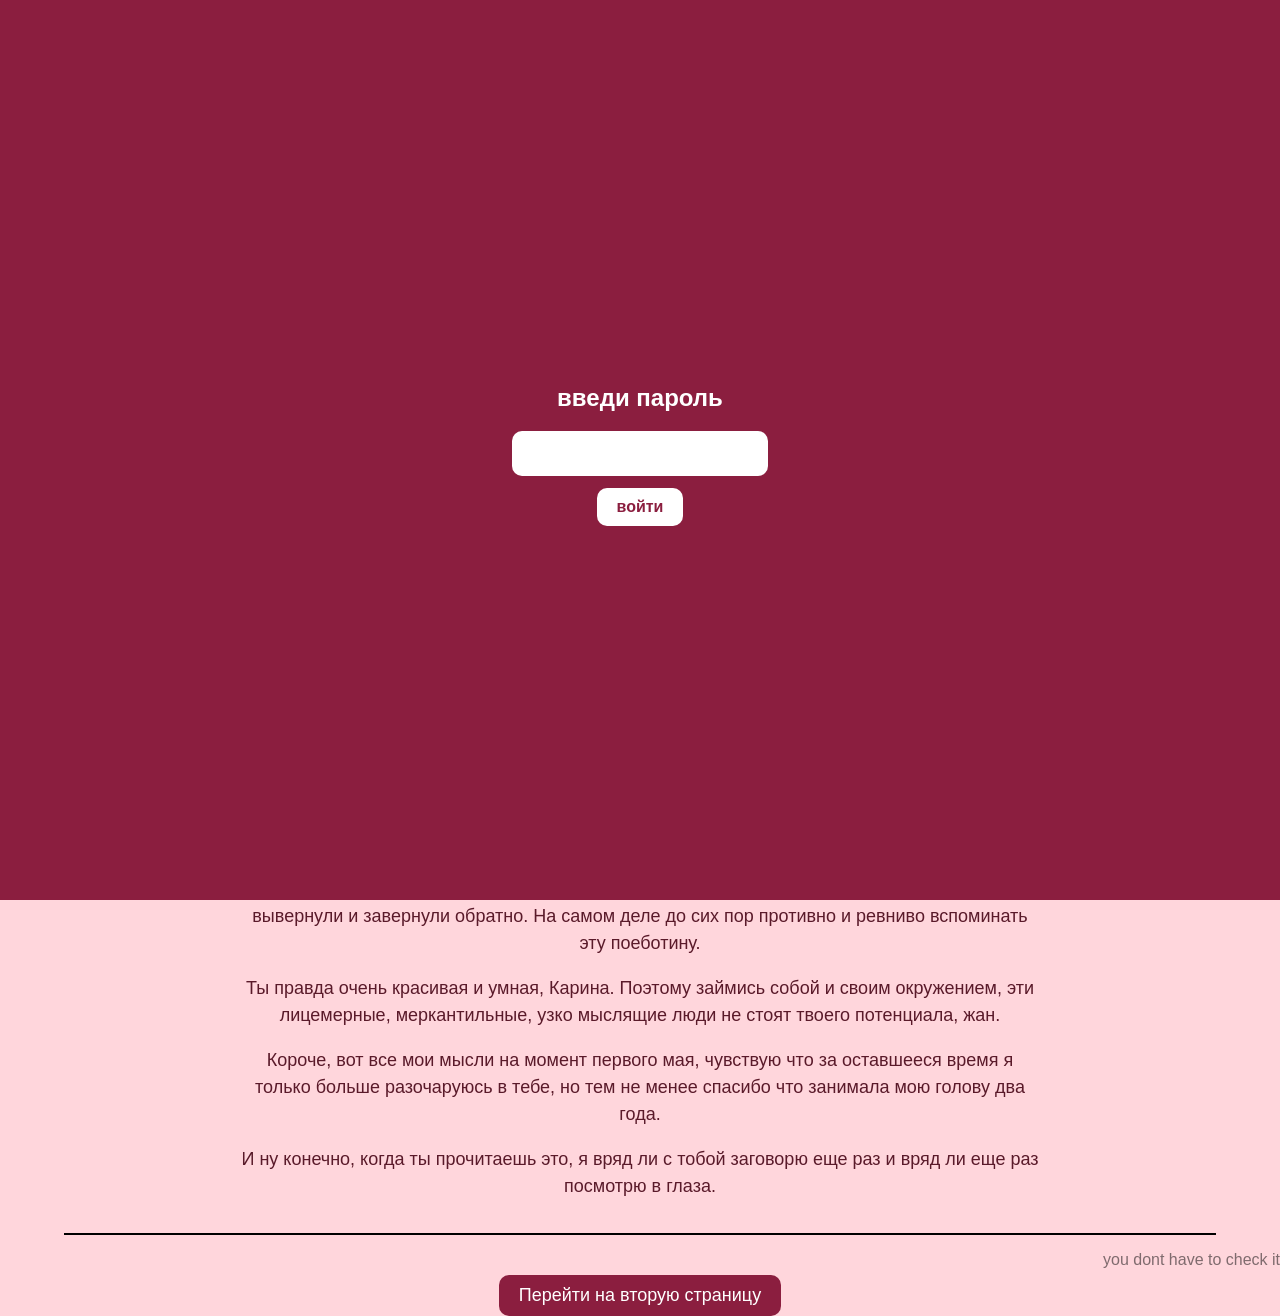
<file: index.html>
<!DOCTYPE html>
<html>
<head>
    <title>sup</title>

    <meta name="viewport" content="width=device-width, initial-scale=1.0">

    <style>
        body {
            margin: 0;
            font-family: Arial, sans-serif;
            background: #ffd6dc;
            color: #2b0f14;
            overflow-x: hidden;
        }

        .header {
            padding: 20px;
            font-size: 28px;
            font-weight: bold;
            background: #8b1e3f;
            color: white;
            text-align: center;
        }

        .container {
            display: flex;
            justify-content: space-between;
            align-items: flex-start;
            padding: 10px 40px;
            gap: 20px;
        }

        .left, .right {
            display: flex;
            flex-direction: column;
            gap: 20px;
        }

        video, img {
            width: 100%;
            max-width: 250px;
            border-radius: 12px;
        }

        .hero {
            text-align: center;
            max-width: 800px;
        }

        .hero h1 {
            font-size: 50px;
            color: #8b1e3f;
            margin-top: 0;
        }

        .hero p {
            color: #5a1a2a;
            font-size: 18px;
            margin-bottom: 15px;
            line-height: 1.5;
        }

        .heart {
            position: absolute;
            top: -20px;
            color: red;
            font-size: 20px;
            animation: fall linear forwards;
            pointer-events: none;
        }

        @keyframes fall {
            to {
                transform: translateY(110vh);
                opacity: 0;
            }
        }

        /* ===== LOCK ===== */
        .lockscreen {
            position: fixed;
            inset: 0;
            background: #8b1e3f;
            display: flex;
            justify-content: center;
            align-items: center;
            z-index: 99999;
        }

        .box {
            text-align: center;
            color: white;
        }

        input {
            padding: 12px;
            font-size: 18px;
            border: none;
            border-radius: 10px;
            outline: none;
            text-align: center;
        }

        button {
            margin-top: 12px;
            padding: 10px 20px;
            font-size: 16px;
            border: none;
            border-radius: 10px;
            cursor: pointer;
            background: white;
            color: #8b1e3f;
            font-weight: bold;
        }

        .error {
            margin-top: 10px;
            color: #ffb3b3;
        }

        @media (max-width: 768px) {
            .container {
                flex-direction: column;
                align-items: center;
                padding: 10px;
            }

            .left, .right {
                flex-direction: row;
                flex-wrap: wrap;
                justify-content: center;
            }

            video, img {
                max-width: 45%;
            }

            .hero h1 {
                font-size: 32px;
            }

            .hero p {
                font-size: 16px;
                padding: 0 10px;
            }
        }
    </style>
</head>

<body>

<!-- LOCK SCREEN -->
<div class="lockscreen" id="lockscreen">
    <div class="box">
        <h2>введи пароль</h2>
        <input type="password" id="pass">
        <br>
        <button onclick="check()">войти</button>
        <div class="error" id="error"></div>
    </div>

    <audio id="wrongSound" src="mmm/mimo3.mp3"></audio>
</div>

<script>
let unlocked = false;

function check() {
    if (unlocked) return;

    let password = document.getElementById("pass").value;
    let sound = document.getElementById("wrongSound");

    if (password === "Наиля") {
        unlocked = true;
        document.getElementById("lockscreen").style.display = "none";
    } else {
        document.getElementById("error").innerText = "почтигой почти";
        sound.currentTime = 0;
        sound.play();
    }
}
</script>

<audio id="bgMusic" src="mmm/police.mp3" autoplay loop></audio>

<script>
document.getElementById("bgMusic").volume = 0.175;
</script>

<div class="header">first page</div>

<div class="container">

    <div class="left">
        <video autoplay muted loop>
            <source src="mmm/m.mp4" type="video/mp4">
        </video>

        <img src="mmm/m8.jpeg">

        <video autoplay muted loop>
            <source src="mmm/m3.mp4" type="video/mp4">
        </video>
    </div>

    <div class="hero">

        <h1>Дорогая Мусик</h1>

        <p>Я хз когда ты это читаешь, вообще я сказал 30 апреля, что посмотришь где-то в июне. Но все-таки мне кажется, что читаешь раньше. За два блядских года так и смог поймать общую волну с тобой, хотя обычно с другими это получается намного легче. Как я МОЖЕТ сказал раньше, после того как ты прочитаешь все эту ебату, я не смогу смотреть тебе в глаза, потому что ильяс очко жим жим.</p>

        <p>Сколько бы раз я в тебе не разочаровывался, я постоянно возвращался к тебе. Сколько бы я не убеждался, что эту грешную душу стоит отпустить и забыть, я абсолютно всегда мысленно возвращался к даме по бокам экрана.</p>

        <p>Я даже не знаю почему полюбил тебя. Может сначала было и не понятно, что ты мне нравишься, но нравилась ты мне с самого начала включая первые дни сентября 2024 года. И с тех пор, ты постоянно шла в разрез с моим представлением хорошего ученика, примерной дочери и рациональным мышлением.</p>

        <p>Хотя я вру, я знаю почему любил. Я люблю твои глаза, твою улыбку, твою фигуру, как ты стесняешься, как ты запинаешься, и как не можешь долго держать зрительный контакт. Казалось бы, что такое есть у любой, но почему-то зацепили эти вещи именно у тебя.</p>

        <p>И именно поэтому ужасно стеснялся, в 10 классе весной пока у нас был урок в младшем корпусе я пришел позже всех и свободное место было только рядом с тобой. От стеснения я не просидел и минуты и просто сьебался как мужчина.</p>

        <p>Я очень сильно ревновал, когда ты советовалась со мной на счет козлоеба арсена. Я и так был без ума от тебя, а ты все затирала про какого-то овоща без будущего у которого есть только деньги отца.</p>

        <p>Я очень сильно ревновал, когда ты контактировала с адылжаном или хакимом. А когда ты сама рассказала, что обнималась с хакимом, потому что “чувства вспыхнули”, меня как будто вывернули и завернули обратно. На самом деле до сих пор противно и ревниво вспоминать эту поеботину.</p>

        <p>Ты правда очень красивая и умная, Карина. Поэтому займись собой и своим окружением, эти лицемерные, меркантильные, узко мыслящие люди не стоят твоего потенциала, жан.</p>

        <p>Короче, вот все мои мысли на момент первого мая, чувствую что за оставшееся время я только больше разочаруюсь в тебе, но тем не менее спасибо что занимала мою голову два года.</p>

        <p>И ну конечно, когда ты прочитаешь это, я вряд ли с тобой заговорю еще раз и вряд ли еще раз посмотрю в глаза.</p>

    </div>

    <div class="right">
        <img src="mmm/m5.jpeg">

        <video autoplay muted loop>
            <source src="mmm/m7.mp4" type="video/mp4">
        </video>

        <img src="mmm/m6.jpeg">
    </div>

</div>

<script>
function createHeart() {
    const heart = document.createElement("div");
    heart.classList.add("heart");
    heart.innerHTML = "❤️";

    heart.style.left = Math.random() * window.innerWidth + "px";
    heart.style.fontSize = (10 + Math.random() * 25) + "px";
    heart.style.animationDuration = (3 + Math.random() * 5) + "s";

    document.body.appendChild(heart);

    setTimeout(() => heart.remove(), 8000);
}

setInterval(createHeart, 200);
</script>

<hr style="border: none; height: 2px; background-color: black; width: 90%;">

<p style="text-align: right; color: rgba(0,0,0,0.5);">
    you dont have to check it 
</p>

<div style="text-align: center; margin-top: -10px;">
    <a href="index1.html" style="
        display: inline-block;
        text-decoration: none;
        font-size: 18px;
        background: #8b1e3f;
        color: white;
        padding: 10px 20px;
        border-radius: 10px;
    ">
        Перейти на вторую страницу
    </a>
</div>

</body>
</html>
</file>
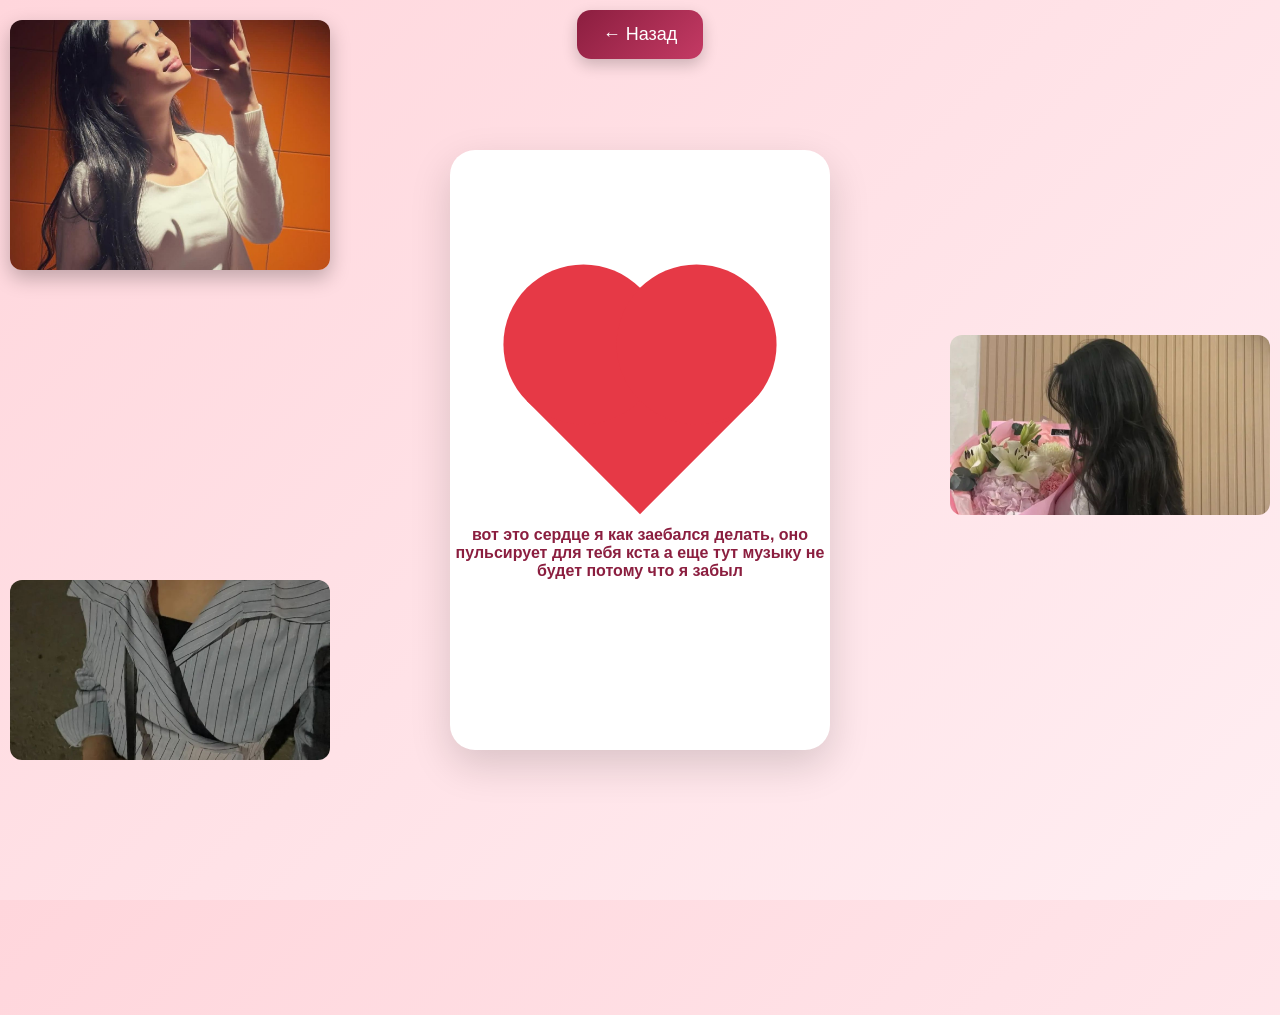
<file: index1.html>
<!DOCTYPE html>
<html lang="ru">
<head>
<meta charset="UTF-8">
<title>Love Page</title>

<style>
@keyframes pulse {
    0% { transform: rotate(-45deg) scale(1); }
    50% { transform: rotate(-45deg) scale(1.2); }
    100% { transform: rotate(-45deg) scale(1); }
}

@keyframes fall {
    to {
        transform: translateY(110vh);
        opacity: 0;
    }
}

/* ❤️ СЕРДЕЧКИ */
.heart {
    position: absolute;
    top: -20px;
    color: red;
    font-size: 20px;
    animation: fall linear forwards;
    pointer-events: none;
    z-index: 9999; /* 👈 теперь ВСЕГДА поверх фоток */
}
</style>

</head>

<body style="margin:0; height:100vh; background:linear-gradient(135deg,#ffd6dc,#ffeef2); font-family:Arial; overflow:hidden;">

<!-- 📷 ЛЕВАЯ КОЛОНКА -->
<div style="
    position:fixed;
    left:0;
    top:20px;
    display:flex;
    flex-direction:column;
    gap:15px;
    padding-left:10px;
    z-index:2;
">

    <img src="mmm/m9.jpeg" style="width:320px;height:250px;object-fit:cover;border-radius:12px;box-shadow:0 8px 20px rgba(0,0,0,0.25);">

    <video autoplay muted loop style="width:320px;height:280px;object-fit:cover;border-radius:12px;">
        <source src="mmm/m10.mp4">
    </video>

    <img src="mmm/m11.jpeg" style="width:320px;height:180px;object-fit:cover;border-radius:12px;">

</div>

<!-- 📷 ПРАВАЯ КОЛОНКА -->
<div style="
    position:fixed;
    right:0;
    top:20px;
    display:flex;
    flex-direction:column;
    gap:15px;
    padding-right:10px;
    z-index:2;
">

    <video autoplay muted loop style="width:320px;height:300px;object-fit:cover;border-radius:12px;">
        <source src="mmm/m12.mp4">
    </video>

    <img src="mmm/m13.jpeg" style="width:320px;height:180px;object-fit:cover;border-radius:12px;">

    <video autoplay muted loop style="width:320px;height:230px;object-fit:cover;border-radius:12px;">
        <source src="mmm/m14.mp4">
    </video>

</div>

<!-- ❤️ ЦЕНТР -->
<div style="
    position:absolute;
    top:50%;
    left:50%;
    transform:translate(-50%,-50%);
    z-index:2;
">

    <div style="
        background:white;
        width:380px;
        height:600px;
        border-radius:25px;
        box-shadow:0 15px 40px rgba(0,0,0,0.15);
        display:flex;
        flex-direction:column;
        justify-content:center;
        align-items:center;
    ">

        <div style="
            position:relative;
            width:160px;
            height:160px;
            transform:rotate(-45deg);
            animation:pulse 1s infinite;
        ">

            <div style="position:absolute;width:160px;height:160px;background:#e63946;"></div>

            <div style="position:absolute;width:160px;height:160px;background:#e63946;border-radius:50%;top:-80px;"></div>

            <div style="position:absolute;width:160px;height:160px;background:#e63946;border-radius:50%;left:80px;"></div>

        </div>

        <div style="margin-top:45px;color:#8b1e3f;font-weight:bold;text-align:center;">
            вот это сердце я как заебался делать, оно пульсирует для тебя кста а еще тут музыку не будет потому что я забыл
        </div>

    </div>

</div>

<script>
/* ❤️ БОЛЬШЕ СЕРДЕЧЕК */
function createHeart() {
    const heart = document.createElement("div");
    heart.classList.add("heart");
    heart.innerHTML = "❤️";

    heart.style.left = Math.random() * window.innerWidth + "px";
    heart.style.fontSize = (10 + Math.random() * 30) + "px";
    heart.style.animationDuration = (2 + Math.random() * 4) + "s";

    document.body.appendChild(heart);

    setTimeout(() => {
        heart.remove();
    }, 8000);
}

/* 👇 больше частота = больше сердечек */
setInterval(createHeart, 200);
</script>
<div class="wrapper">
    <a href="index.html" class="back-btn">← Назад</a>
</div>

<style>
.wrapper {
    width: 100%;
    display: flex;
    justify-content: center; /* центр по горизонтали */
}

/* КНОПКА */
.back-btn {
    display: inline-block;
    margin-top: 10px;
    padding: 14px 26px;
    background: linear-gradient(135deg, #8b1e3f, #c43a64);
    color: white;
    text-decoration: none;
    font-size: 18px;
    border-radius: 14px;
    box-shadow: 0 6px 15px rgba(0,0,0,0.2);
    transition: 0.25s;
    font-family: Arial, sans-serif;
}

.back-btn:hover {
    transform: translateY(-3px) scale(1.05);
}
</style>
</body>
</html>
</file>
